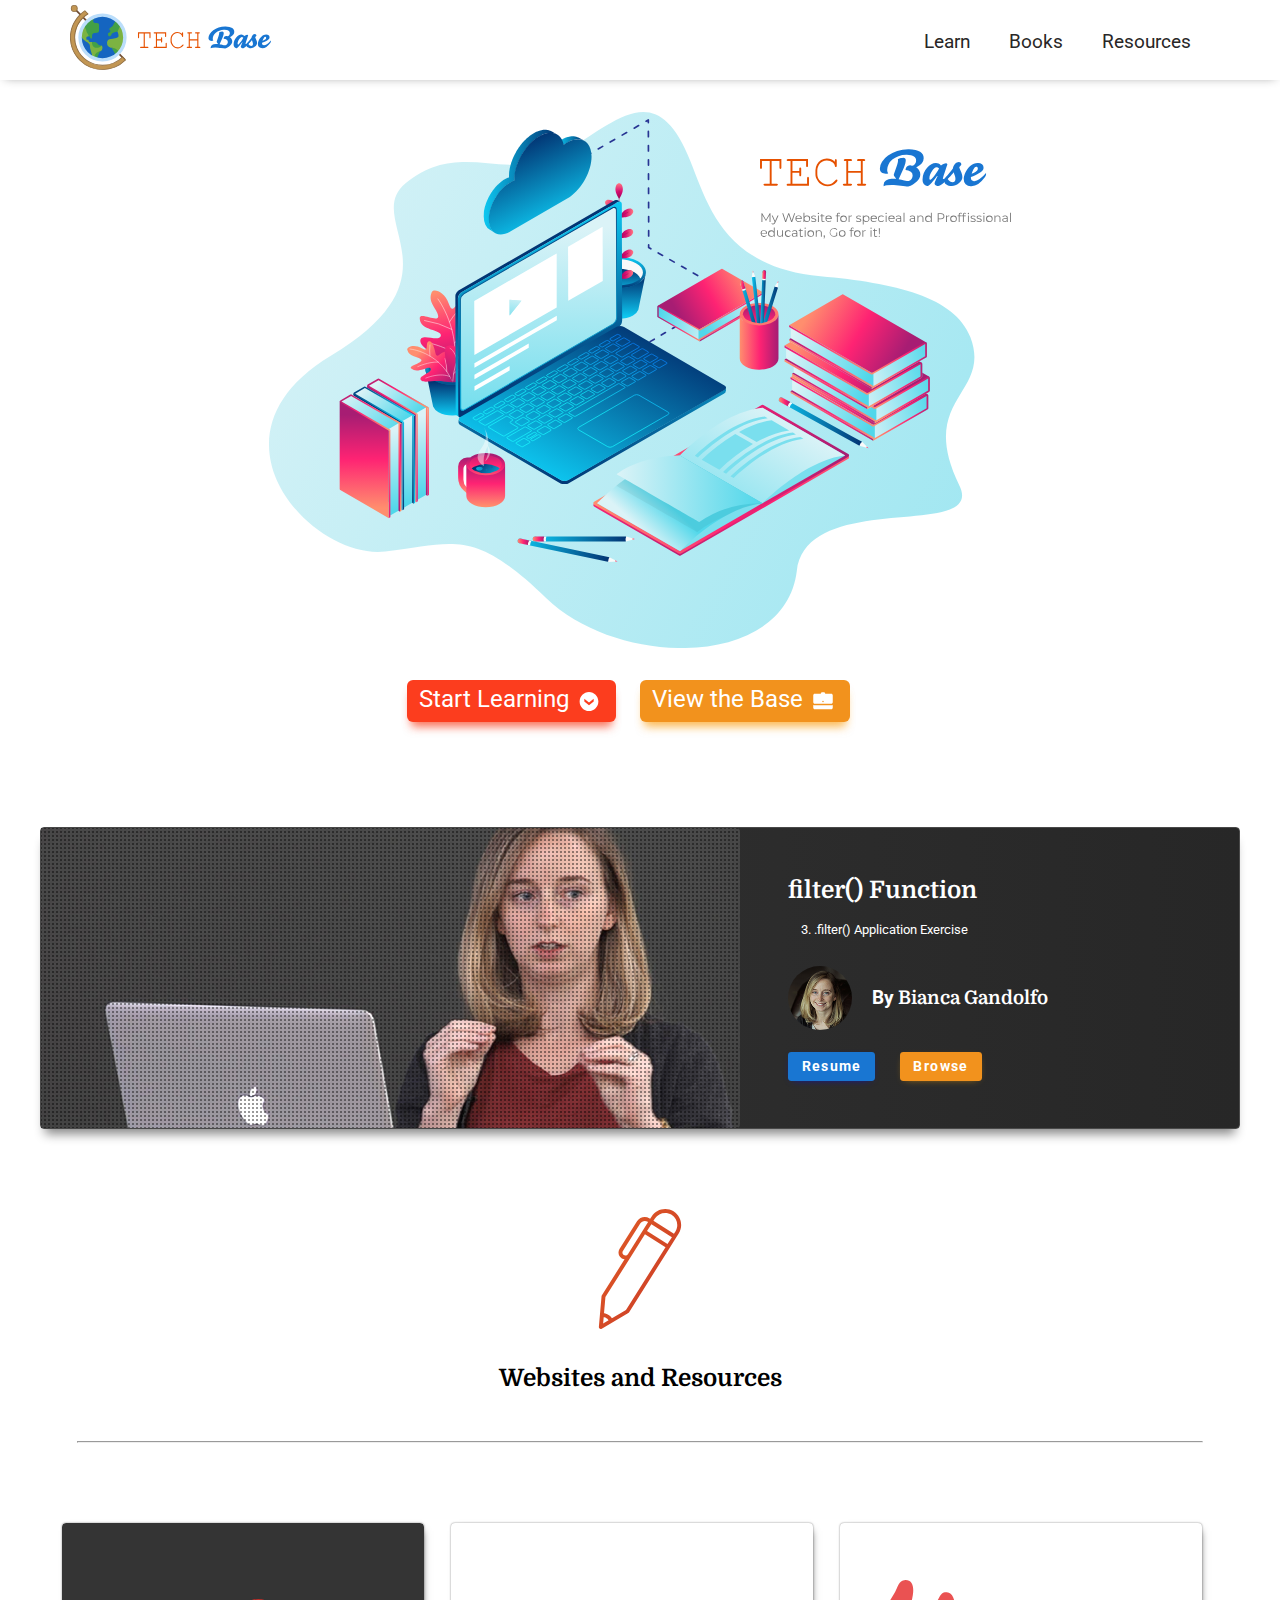
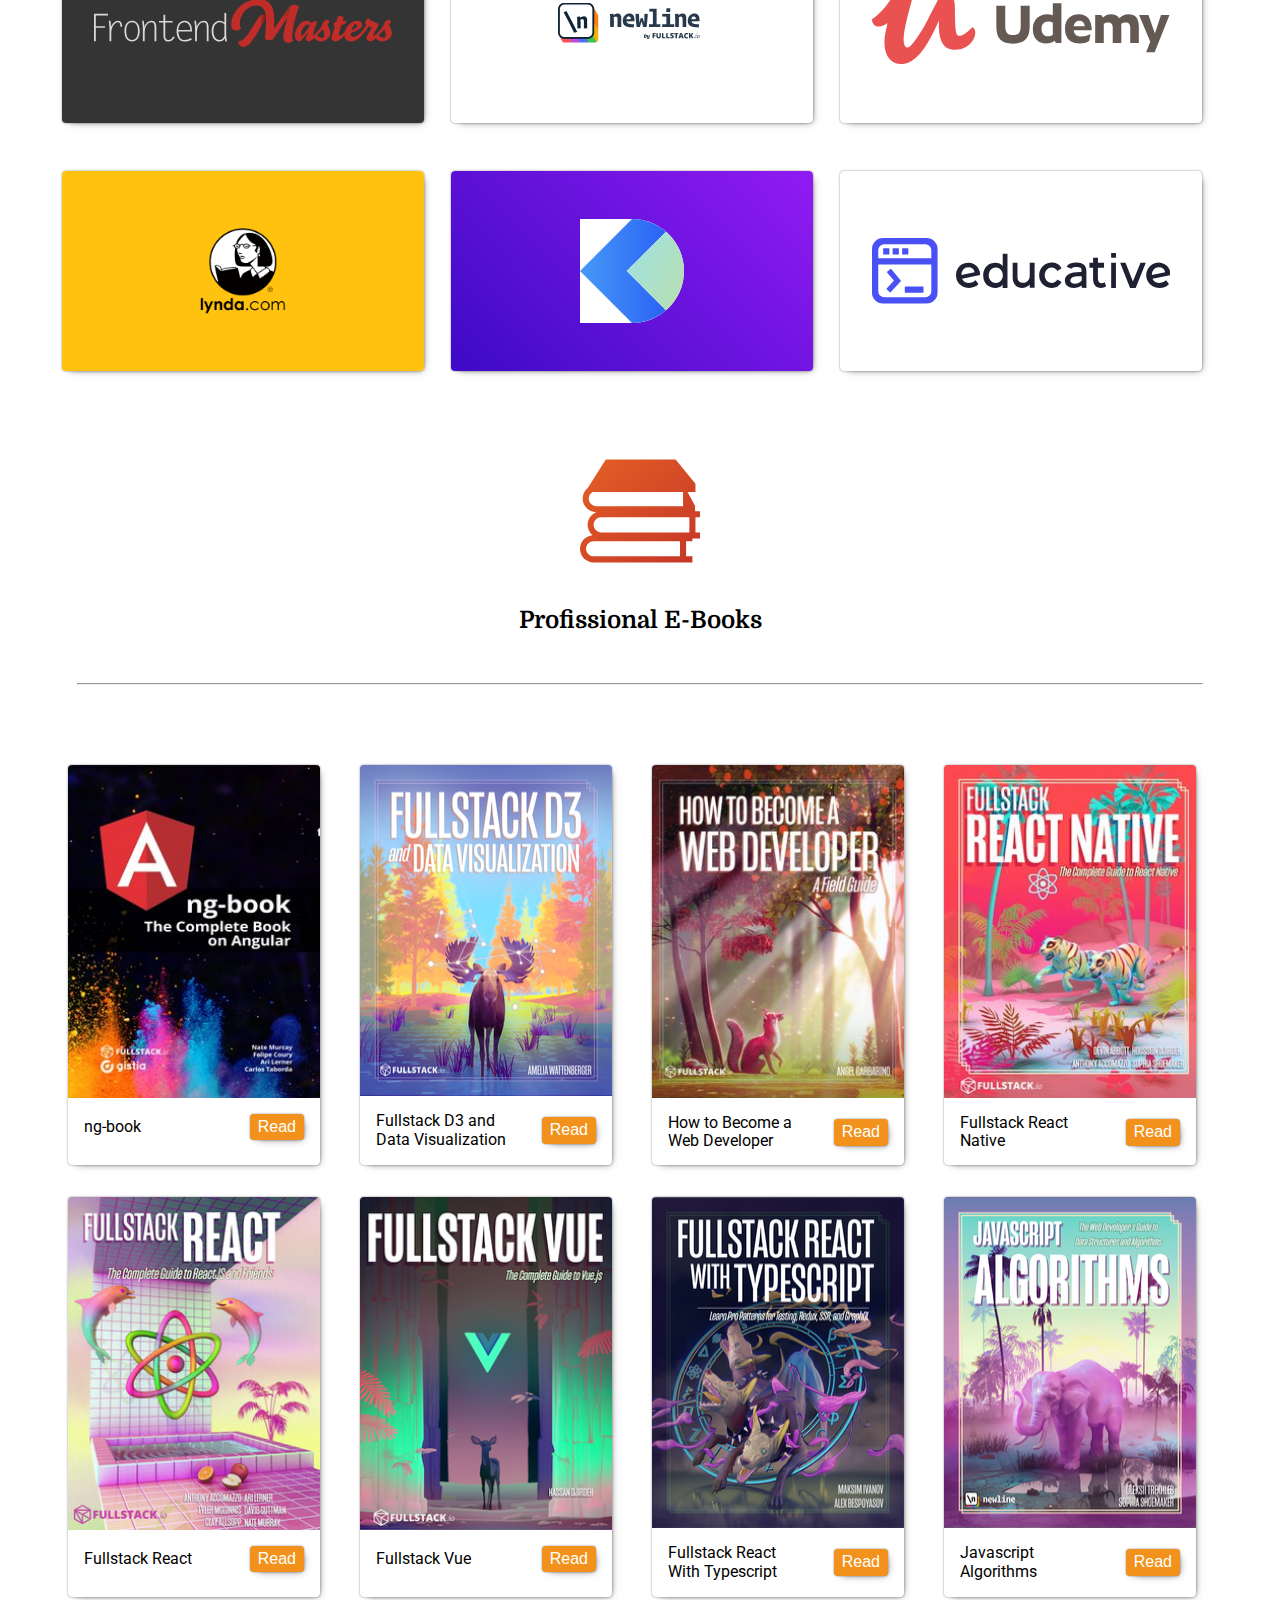
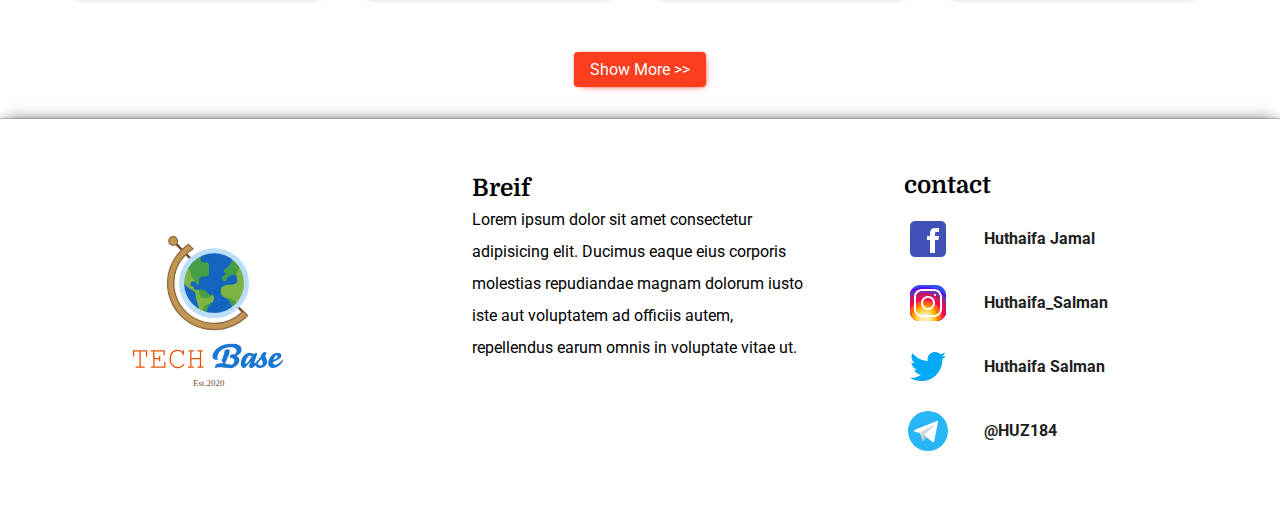
<file: index.html>
<!DOCTYPE html>
<html lang="en">

<head>
    <meta charset="UTF-8">
    <meta name="viewport" content="width=device-width, initial-scale=1.0">
    <link rel="stylesheet" href="css/normalize.css">
    <link rel="stylesheet" href="css/style.css">
    <link href="https://fonts.googleapis.com/css2?family=Domine:wght@400;700&family=Roboto&display=swap"
        rel="stylesheet">
    <link rel="icon" type="image/png" sizes="16x16" href="ico/globe.svg">
    <title>TECH BASE - Home</title>
</head>

<body>
    <div class="outer">
        <header class="HeaderMain">
            <div class="inner">
                <div class="s-wrap">
                    <div class="TbLogo">
                        <a href="index.html"></a>
                    </div>

                    <nav class="navbar">
                        <ul class="navigation">
                            <li><a class="navElement" href="learn.html">Learn</a></li>
                            <li><a class="navElement" href="books.html">Books</a></li>
                            <li><a class="navElement" href="resources.html">Resources</a></li>
                        </ul>
                    </nav>
                </div>

            </div>
        </header>

        <div class="mainContent">

            <section class="homeHero">
                <img class="hero" src="ico/Asset 1.svg" alt="Home Hero">
                <div class="buttons">
                    <button class="cta">
                        <p>Start Learning</p>
                        <img src="ico/icons8_down_button.svg" alt="" height="75%">
                    </button>
                    <button class="cta">
                        <p>View the Base</p>
                        <img src="ico/icons8_briefcase.svg" alt="" height="75%">
                    </button>
                </div>
            </section>

            <section class="continue">
                <div class="s-wrap">
                    <div class="image">
                        <div class="grid"></div>
                    </div>
                    <div class="elements">
                        <div class="text">
                            <h2 class="courseName">
                                filter() Function
                            </h2>
                            <p class="videoNum">
                                3. .filter() Application Exercise
                            </p>
                        </div>
                        <div class="instructor">
                            <div class="instructorPic">

                            </div>
                            <h3 class="instructorName">
                                <span>By</span> Bianca Gandolfo
                            </h3>
                        </div>
                        <div class="buttons">
                            <button class="resume">
                                Resume
                            </button>
                            <button class="browse">
                                Browse
                            </button>
                        </div>
                    </div>
                </div>
            </section>

            <section class="WebCards">
                <div class="icon">
                    <svg version="1.1" xmlns="http://www.w3.org/2000/svg" xmlns:xlink="http://www.w3.org/1999/xlink"
                        x="0px" y="0px" width="120px" height="120px" viewBox="0 0 376.447 376.447"
                        style="enable-background:new 0 0 376.447 376.447" xml:space="preserve">
                        <defs>
                            <linearGradient id="electives-linear-1" x1="0%" y1="0%" x2="100%" y2="100%">
                                <stop offset="0%" stop-color="#e46025"></stop>
                                <stop offset="100%" stop-color="#c63528"></stop>
                            </linearGradient>
                        </defs>
                        <path fill="url(#electives-linear-1)" d="M294.361,7.954l-0.88-0.56c-23.432-14.333-54.029-7.209-68.72,16l-4.64,7.4l-1-0.64l-0.84-0.52
                        c-13.4-8.079-30.787-4.142-39.4,8.92c-0.196,0.265-0.37,0.546-0.52,0.84l-54.04,85.44c-0.196,0.265-0.37,0.546-0.52,0.84
                        c-5.808,9.819-2.928,22.465,6.56,28.8l0.92,0.6c2.602,1.556,5.507,2.538,8.52,2.88l-71.08,112.8
                        c-0.664,0.899-1.066,1.966-1.16,3.08l-8.4,96c-0.111,1.268,0.178,2.54,0.828,3.635c1.714,2.888,5.444,3.839,8.332,2.125
                        l83.28-49.04c0.83-0.494,1.53-1.18,2.04-2l128-203.2l20-32l8-12.52C324.215,53.555,317.412,22.887,294.361,7.954z
                        M137.481,144.474c-4.323-2.741-5.627-8.455-2.92-12.8l54.4-86.12c5.002-7.891,15.434-10.267,23.36-5.32l1.32,0.8l-63.4,100.64
                        h-0.04C147.424,145.907,141.777,147.15,137.481,144.474z M72.561,359.314l1.72-20l2.08,0.4c4.703,1.178,8.907,3.826,12,7.56
                        c0.44,0.56,0.88,1.12,1.28,1.72L72.561,359.314z M144.201,316.914l-44,25.96c-4.814-7.443-12.279-12.777-20.88-14.92
                        c-1.318-0.33-2.653-0.584-4-0.76l4.44-50.96l80.8-128l42.24-67.24l0.96-1.52l64.44,40.6L144.201,316.914z M279.001,102.714
                        l-4.44,7.04l-64.32-40.56l13.68-21.68l64.4,40.72L279.001,102.714z M299.361,70.354l-4.64,7.4l-64.32-40.52l4.56-7.28
                        c11.193-17.731,34.606-23.093,52.4-12C305.092,29.148,310.453,52.56,299.361,70.354z"></path>
                    </svg>
                </div>
                <div class="desc">
                    <h2>Websites and Resources</h2>
                </div>
                <hr>
                <div class="cards">
                    <div class="s-wrap">
                        <div class="card frontendmasters">
                            <div class="image">
                                <img src="img/frontendmasters.e1e10b58c1.svg" alt="frontendmasters">
                            </div>
                            <h4 class="siteName">
                                Frontend Masters
                                <button>
                                    Visit
                                </button>
                            </h4>
                        </div>
                        <div class="card newline">
                            <div class="image">
                                <img src="img/newline-logo-longwise-lightbg-40h.png" alt="">
                            </div>
                            <h4 class="siteName">
                                newline
                                <button>
                                    Visit
                                </button>
                            </h4>
                        </div>
                        <div class="card udemy">
                            <div class="image">
                                <img src="img/udemy.svg" alt="" width="100%">
                            </div>
                            <h4 class="siteName">
                                Udemy
                                <button>
                                    Visit
                                </button>
                            </h4>
                        </div>
                        <div class="card lynda">
                            <div class="image">
                                <img src="img/ce3bb3ac827b287b0b167ad673a2f865.png" alt="" width="35%">
                            </div>

                            <h4 class="siteName">
                                Lynda
                                <button>
                                    Visit
                                </button>
                            </h4>
                        </div>
                        <div class="card designcode">
                            <div class="image">
                                <img src="img/DesignCode-Logo-Black.svg" alt="" width="35%">
                            </div>
                            <h4 class="siteName">
                                Design Code
                                <button>
                                    Visit
                                </button>
                            </h4>
                        </div>
                        <div class="card educative">
                            <div class="image">
                                <svg class="edu-logo" width="22%" xmlns="http://www.w3.org/2000/svg"
                                    viewBox="0 0 400 400">
                                    <path
                                        d="M333.33 0H66.67A66.67 66.67 0 000 66.67v266.66A66.67 66.67 0 0066.67 400h266.66A66.67 66.67 0 00400 333.33V66.67A66.67 66.67 0 00333.33 0zm28.57 325.24a36.66 36.66 0 01-36.66 36.66H74.76a36.66 36.66 0 01-36.66-36.66V161.9h323.8zm0-201.43H38.1v-49A36.66 36.66 0 0174.76 38.1h250.48a36.66 36.66 0 0136.66 36.66z"
                                        fill="#4951f5"></path>
                                    <rect x="67.9" y="62.91" width="38.09" height="38.09" rx="2.38" fill="#4951f5">
                                    </rect>
                                    <rect x="125.9" y="62.91" width="38.09" height="38.09" rx="2.38" fill="#4951f5">
                                    </rect>
                                    <rect x="183.9" y="62.91" width="38.09" height="38.09" rx="2.38" fill="#4951f5">
                                    </rect>
                                    <rect x="200" y="295.24" width="114.29" height="38.1" rx="3.33" fill="#4951f5">
                                    </rect>
                                    <path
                                        d="M108.91 331.08a3.33 3.33 0 004.71-.21l61.84-67.62a3.35 3.35 0 00.09-4.4l-58.17-69.17a3.32 3.32 0 00-4.69-.4l-20.07 16.88a3.34 3.34 0 00-.41 4.7l39.6 47.14a3.34 3.34 0 01-.09 4.4l-42.37 46.27a3.33 3.33 0 00.21 4.71z"
                                        fill="#4951f5"></path>
                                </svg>
                                <svg width="72%" class="edlogo-text" xmlns="http://www.w3.org/2000/svg"
                                    viewBox="0 0 862.42 140.51">
                                    <path
                                        d="M90.14 62.4a44.12 44.12 0 00-17.27-17.17 49.25 49.25 0 00-24.17-6 48.75 48.75 0 00-25.06 6.46 45.75 45.75 0 00-17.35 18A53.22 53.22 0 000 89.63a52.5 52.5 0 006.46 26.12 45.42 45.42 0 0018.33 18q11.87 6.47 27.45 6.47a56.51 56.51 0 0022-4.07 38.73 38.73 0 0015.94-12l-11.73-14.22q-10.28 10.71-25.68 10.71-10.46 0-17.88-4.43a25.48 25.48 0 01-10.81-12.92l72.43-14.77q0-14.95-6.37-26.12zM21.43 88.52v-.19q0-14 7.52-22.33t19.75-8.31a26.07 26.07 0 0126.21 20.12zM187.65 52.34a34.9 34.9 0 00-13.35-10A43.48 43.48 0 00157 39a48.52 48.52 0 00-24.65 6.31 44.56 44.56 0 00-17.13 17.79Q109 74.6 109 89.62t6.23 26.62a44.51 44.51 0 0017.17 17.91 48.51 48.51 0 0024.65 6.3 44.33 44.33 0 0017.88-3.52c5.4-2.35 9.94-5.87 12.22-10.57v13.87h19.62V3.12h-19.12zM184.27 106a27 27 0 01-10.15 10.85 29.24 29.24 0 01-28.83 0A26.94 26.94 0 01135.15 106a34.36 34.36 0 01-3.74-16.33 34.35 34.35 0 013.74-16.32 26.94 26.94 0 0110.14-10.85 29.24 29.24 0 0128.83 0 27 27 0 0110.15 10.8A34.35 34.35 0 01188 89.62a34.36 34.36 0 01-3.73 16.38zM296.16 90.18c0 12.75-3.9 17-8.59 22.17s-11 7.7-18.95 7.7q-10.68 0-16.46-6.59c-3.86-4.39-5.19-11-5.19-19.94V39.15h-19.34v57.52q0 21.71 11 32.75c7.3 7.35 13.79 11 26.48 11a41.45 41.45 0 0017.26-3.61 37.37 37.37 0 0013.84-10.3v13.62h19.62v-101h-19.67zM384.39 58.37a26 26 0 0113.13 3.44 27.39 27.39 0 0110 10.3l16.69-10.4a37.59 37.59 0 00-15.56-17.08q-10.35-5.94-24.08-5.94a51.44 51.44 0 00-26 6.5 46.39 46.39 0 00-17.82 18 52.74 52.74 0 00-6.58 26.18 53.29 53.29 0 006.58 26.28 46 46 0 0017.91 18.1 51.55 51.55 0 0025.91 6.5 46.62 46.62 0 0023.91-6 39.12 39.12 0 0015.73-17.18l-16.69-10.4a27.42 27.42 0 01-10 10.31 26 26 0 01-13.13 3.43q-12.34 0-20.25-8.45t-7.91-22.56q0-14.1 8-22.56a26.61 26.61 0 0120.16-8.47zM584.63 121.35q-6.23 0-9.7-3.81a19 19 0 01-4.46-11c-.06-3.47 0-47.69 0-47.69h24.49l.09-19.53h-24.52V19.51h-19.62v19.74h-14.69v19.57h14.69v48.47q0 16.32 8.54 24.86c5.69 5.68 12.07 8.27 22.51 8.27a41.07 41.07 0 0011.84-1.67 26 26 0 009.52-5l-6.23-16.51a19 19 0 01-12.46 4.11zM623.59 39.19h19.18v101.07h-19.18zM711.05 114.85l-29.54-75.66h-21.72l39.64 101.06h22.66l40.75-101.06h-21.36l-30.43 75.66zM818.46 120.79q-10.5 0-18-4.45a25.59 25.59 0 01-10.85-13l72.78-14.84q0-15-6.41-26.25A44.33 44.33 0 00838.66 45a52 52 0 00-49.47.46 45.93 45.93 0 00-17.44 18.09c-4.21 7.73-7.4 16.42-7.4 26.06s3.25 18.53 7.58 26.25A45.7 45.7 0 00790.35 134q11.91 6.49 27.58 6.49a56.89 56.89 0 0022.07-4.12 38.88 38.88 0 0016-12.06L844.27 110q-10.27 10.79-25.81 10.79zM787 88.33q0-14.1 7.56-22.45t19.84-8.35a26.19 26.19 0 0126.34 20.22L787 88.51zM623.53 0h19.57v19.43h-19.57zM512.68 46.51c-7.38-5-14.9-7.88-27.89-7.88-20.46 0-34 5.45-40.36 16.23l19.05 8.93c2.72-5.41 9.35-8 20.38-8 6.94 0 12 .9 15 2.67 2.85 1.68 4.6 3.77 5.19 6.2s-.07 6.55 0 11.95h-5.23c-40.81 0-61.5 11.72-61.5 34.85a25.83 25.83 0 0010.23 21c6.67 5.32 15.24 8 25.48 8 12.61 0 23.38-3.14 32.06-9.36v9l19 .26V76.21c.07-14.56-3.79-24.55-11.41-29.7zM505.11 111a29.86 29.86 0 01-11.4 8.8 37.31 37.31 0 01-15.71 3.45c-5.78 0-10.38-1.15-13.67-3.42a10.44 10.44 0 01-4.62-9.23c0-11.61 12-17.5 35.67-17.5h9.69z"
                                        fill="#202033"></path>
                                </svg>
                            </div>
                            <h4 class="siteName">
                                Educative
                                <button>
                                    Visit
                                </button>
                            </h4>
                        </div>

                    </div>

                </div>


            </section>

            <section class="books">
                <div class="icon">
                    <svg version="1.1" xmlns="http://www.w3.org/2000/svg" xmlns:xlink="http://www.w3.org/1999/xlink"
                        x="0px" y="0px" width="120px" height="120px" viewBox="0 0 795.035 795.035"
                        style="enable-background:new 0 0 795.035 795.035" xml:space="preserve">
                        <defs>
                            <linearGradient id="linear" x1="0%" y1="0%" x2="100%" y2="100%">
                                <stop offset="0%" stop-color="#e46025"></stop>
                                <stop offset="100%" stop-color="#c63528"></stop>
                            </linearGradient>
                        </defs>
                        <path fill="url(#linear)" d="M0,647.589c0,49.892,40.588,90.479,90.479,90.479h20.108h552.079h40.211h41.895v-40.212h-41.895V597.322h41.895v-17.594
                        h20.104h30.16v-40.212h-30.16V438.989h30.16v-40.211h-30.16h-2.513v-13.395v-20.107v-0.863l-49.647-92.992h52.161v-54.073
                        L633.665,56.968H170.738L51.356,245.075c-20.417,16.612-33.76,41.625-33.76,69.935c0,49.581,40.114,89.89,89.593,90.383
                        c-33.291,13.372-56.922,45.847-56.922,83.864c0,27.604,12.688,52.046,32.242,68.656C36.395,562.022,0,600.426,0,647.589z
                        M57.806,315.01c0-18.75,10.429-34.946,25.686-43.586h599.278v93.854H108.074C80.359,365.276,57.806,342.72,57.806,315.01z
                        M140.747,438.991h20.106h563.809v100.526H160.853h-20.106c-27.715,0-50.268-22.541-50.268-50.26
                        C90.48,461.53,113.032,438.991,140.747,438.991z M90.48,597.322h20.108h552.079v100.533h-552.08H90.479
                        c-27.713,0-50.265-22.541-50.265-50.267C40.214,619.862,62.767,597.322,90.48,597.322z"></path>
                    </svg>
                </div>
                <div class="desc">
                    <h2>Profissional E-Books</h2>
                </div>
                <hr>
                <div class="books">
                    <div class="s-wrap">
                        <div class="book">
                            <div class="image">
                                <img class="img-fluid" src="img/20191126145408141_ng-book.jpg" alt="">
                            </div>
                            <div class="name">
                                <p>ng-book</p>
                                <button class="read">Read</button>
                            </div>
                        </div>
                        <div class="book">
                            <div class="image">
                                <img class="img-fluid" src="img/20190514165730060_Book Cover-900h.png" alt="">
                            </div>
                            <div class="name">
                                <p>Fullstack D3 and Data Visualization</p>
                                <button class="read">Read</button>
                            </div>
                        </div>
                        <div class="book">
                            <div class="image">
                                <img class="img-fluid" src="img/20190830200745796_web-developers-field-guide.jpg"
                                    alt="">
                            </div>
                            <div class="name">
                                <p>How to Become a Web Developer</p>
                                <button class="read">Read</button>
                            </div>
                        </div>
                        <div class="book">
                            <div class="image">
                                <img class="img-fluid" src="img/20190131231429465_fullstack-react-native-cover.jpg"
                                    alt="">
                            </div>
                            <div class="name">
                                <p>Fullstack React Native</p>
                                <button class="read">Read</button>
                            </div>
                        </div>
                        <div class="book">
                            <div class="image">
                                <img class="img-fluid" src="img/20190131015240478_fullstack-react-cover-medium@2x.png"
                                    alt="">
                            </div>
                            <div class="name">
                                <p>Fullstack React</p>
                                <button class="read">Read</button>
                            </div>
                        </div>
                        <div class="book">
                            <div class="image">
                                <img class="img-fluid" src="img/20190131231434600_fullstack-vue-cover.png" alt="">
                            </div>
                            <div class="name">
                                <p>Fullstack Vue</p>
                                <button class="read">Read</button>
                            </div>
                        </div>
                        <div class="book">
                            <div class="image">
                                <img class="img-fluid" src="img/20200515205449509_Book Cover-900h.png" alt="">
                            </div>
                            <div class="name">
                                <p>Fullstack React With Typescript</p>
                                <button class="read">Read</button>
                            </div>
                        </div>
                        <div class="book">
                            <div class="image">
                                <img class="img-fluid" src="img/20200701172834088_Book Cover-900h.png" alt="">
                            </div>
                            <div class="name">
                                <p>Javascript Algorithms</p>
                                <button class="read">Read</button>
                            </div>
                        </div>
                    </div>

                </div>
                <div class="showMore">


                    <a href="books.html" class="link-btn">
                        Show More >>
                    </a>
                </div>
            </section>
        </div>

        <footer class="footerMain">
            <div class="inner">
                <div class="s-wrap">
                    <div class="logo">
                        <img src="ico/foter logo.svg" alt="">
                    </div>
                    <div class="info">
                        <h2 class="title">Breif</h2>
                        <p>Lorem ipsum dolor sit amet consectetur adipisicing elit. Ducimus eaque eius corporis
                            molestias repudiandae magnam dolorum iusto iste aut voluptatem ad officiis autem,
                            repellendus earum omnis in voluptate vitae ut.</p>

                    </div>
                    <div class="contact">
                        <h2>contact</h2>
                        <div class="content">
                            <img src="ico/icons8_Facebook.svg" alt="">
                            <p><a href="">Huthaifa Jamal</a></p>
                            <img src="ico/icons8_instagram.svg" alt="">
                            <p><a href="">Huthaifa_Salman</a></p>
                            <img src="ico/icons8_twitter.svg" alt="">
                            <p><a href="">Huthaifa Salman</a></p>
                            <img src="ico/icons8_telegram_app.svg" alt="">
                            <p><a href="">@HUZ184</a></p>
                        </div>
                    </div>
                </div>
            </div>
        </footer>

    </div>
    <script src="js/app.js"></script>
</body>

</html>
</file>
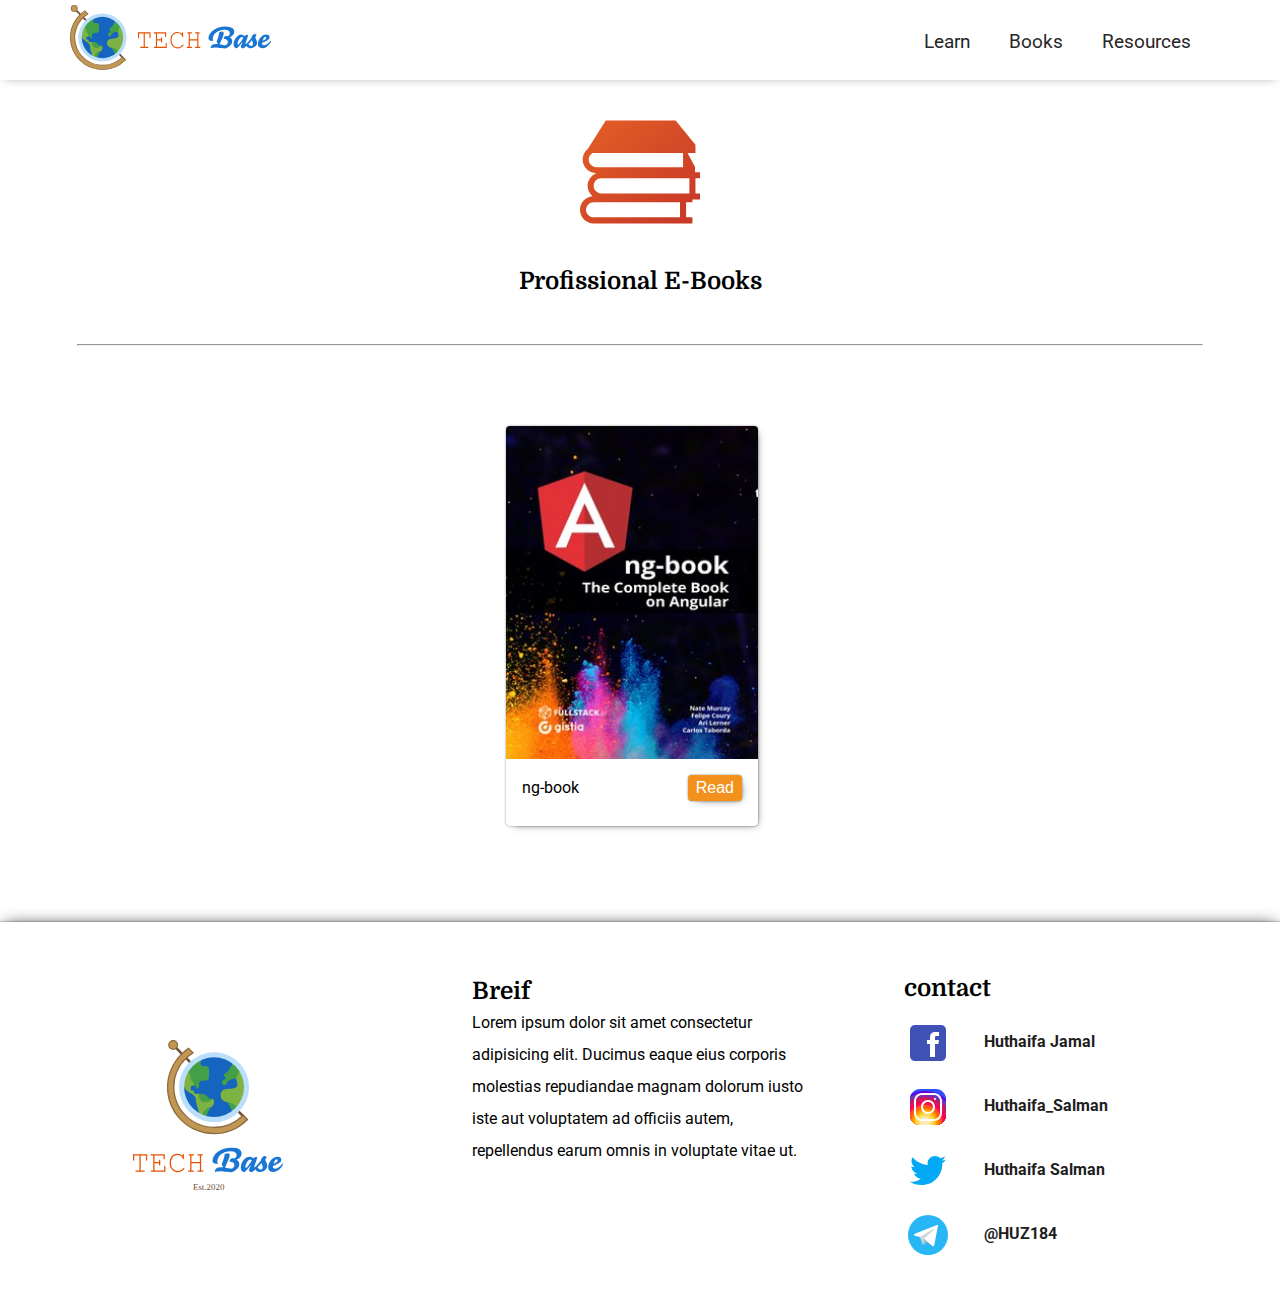
<file: books.html>
<!DOCTYPE html>
<html lang="en">

<head>
    <meta charset="UTF-8">
    <meta name="viewport" content="width=device-width, initial-scale=1.0">
    <link rel="stylesheet" href="css/normalize.css">
    <link rel="stylesheet" href="css/style.css">
    <link href="https://fonts.googleapis.com/css2?family=Domine:wght@400;700&family=Roboto&display=swap"
        rel="stylesheet">
    <link rel="icon" type="image/png" sizes="16x16" href="ico/globe.svg">
    <title>TECH BASE - Home</title>
</head>

<body>
    <div class="outer">
        <header class="HeaderMain">
            <div class="inner">
                <div class="s-wrap">
                    <div class="TbLogo">
                        <a href="index.html"></a>
                    </div>

                    <nav class="navbar">
                        <ul class="navigation">
                            <li><a class="navElement" href="learn.html">Learn</a></li>
                            <li><a class="navElement" href="books.html">Books</a></li>
                            <li><a class="navElement" href="resources.html">Resources</a></li>
                        </ul>
                    </nav>
                </div>

            </div>
        </header>


        <div class="mainContent">
            <section class="books">
                <div class="icon">
                    <svg version="1.1" xmlns="http://www.w3.org/2000/svg" xmlns:xlink="http://www.w3.org/1999/xlink"
                        x="0px" y="0px" width="120px" height="120px" viewBox="0 0 795.035 795.035"
                        style="enable-background:new 0 0 795.035 795.035" xml:space="preserve">
                        <defs>
                            <linearGradient id="linear" x1="0%" y1="0%" x2="100%" y2="100%">
                                <stop offset="0%" stop-color="#e46025"></stop>
                                <stop offset="100%" stop-color="#c63528"></stop>
                            </linearGradient>
                        </defs>
                        <path fill="url(#linear)" d="M0,647.589c0,49.892,40.588,90.479,90.479,90.479h20.108h552.079h40.211h41.895v-40.212h-41.895V597.322h41.895v-17.594
                        h20.104h30.16v-40.212h-30.16V438.989h30.16v-40.211h-30.16h-2.513v-13.395v-20.107v-0.863l-49.647-92.992h52.161v-54.073
                        L633.665,56.968H170.738L51.356,245.075c-20.417,16.612-33.76,41.625-33.76,69.935c0,49.581,40.114,89.89,89.593,90.383
                        c-33.291,13.372-56.922,45.847-56.922,83.864c0,27.604,12.688,52.046,32.242,68.656C36.395,562.022,0,600.426,0,647.589z
                        M57.806,315.01c0-18.75,10.429-34.946,25.686-43.586h599.278v93.854H108.074C80.359,365.276,57.806,342.72,57.806,315.01z
                        M140.747,438.991h20.106h563.809v100.526H160.853h-20.106c-27.715,0-50.268-22.541-50.268-50.26
                        C90.48,461.53,113.032,438.991,140.747,438.991z M90.48,597.322h20.108h552.079v100.533h-552.08H90.479
                        c-27.713,0-50.265-22.541-50.265-50.267C40.214,619.862,62.767,597.322,90.48,597.322z"></path>
                    </svg>
                </div>
                <div class="desc">
                    <h2>Profissional E-Books</h2>
                </div>
                <hr>
                <div class="books">
                    <div class="s-wrap book-shelf">
                        <div class="book">
                            <div class="image">
                                <img class="img-fluid" src="img/20191126145408141_ng-book.jpg" alt="">
                            </div>
                            <div class="name">
                                <p>ng-book</p>
                                <button class="read">Read</button>
                            </div>
                        </div>
                    </div>
                </div>
            </section>
        </div>






        <footer class="footerMain">
            <div class="inner">
                <div class="s-wrap">
                    <div class="logo">
                        <img src="ico/foter logo.svg" alt="">
                    </div>
                    <div class="info">
                        <h2 class="title">Breif</h2>
                        <p>Lorem ipsum dolor sit amet consectetur adipisicing elit. Ducimus eaque eius corporis
                            molestias repudiandae magnam dolorum iusto iste aut voluptatem ad officiis autem,
                            repellendus earum omnis in voluptate vitae ut.</p>

                    </div>
                    <div class="contact">
                        <h2>contact</h2>
                        <div class="content">
                            <img src="ico/icons8_Facebook.svg" alt="">
                            <p><a href="">Huthaifa Jamal</a></p>
                            <img src="ico/icons8_instagram.svg" alt="">
                            <p><a href="">Huthaifa_Salman</a></p>
                            <img src="ico/icons8_twitter.svg" alt="">
                            <p><a href="">Huthaifa Salman</a></p>
                            <img src="ico/icons8_telegram_app.svg" alt="">
                            <p><a href="">@HUZ184</a></p>
                        </div>
                    </div>
                </div>
            </div>
        </footer>

    </div>
    <script src="js/app.js"></script>
</body>

</html>
</file>
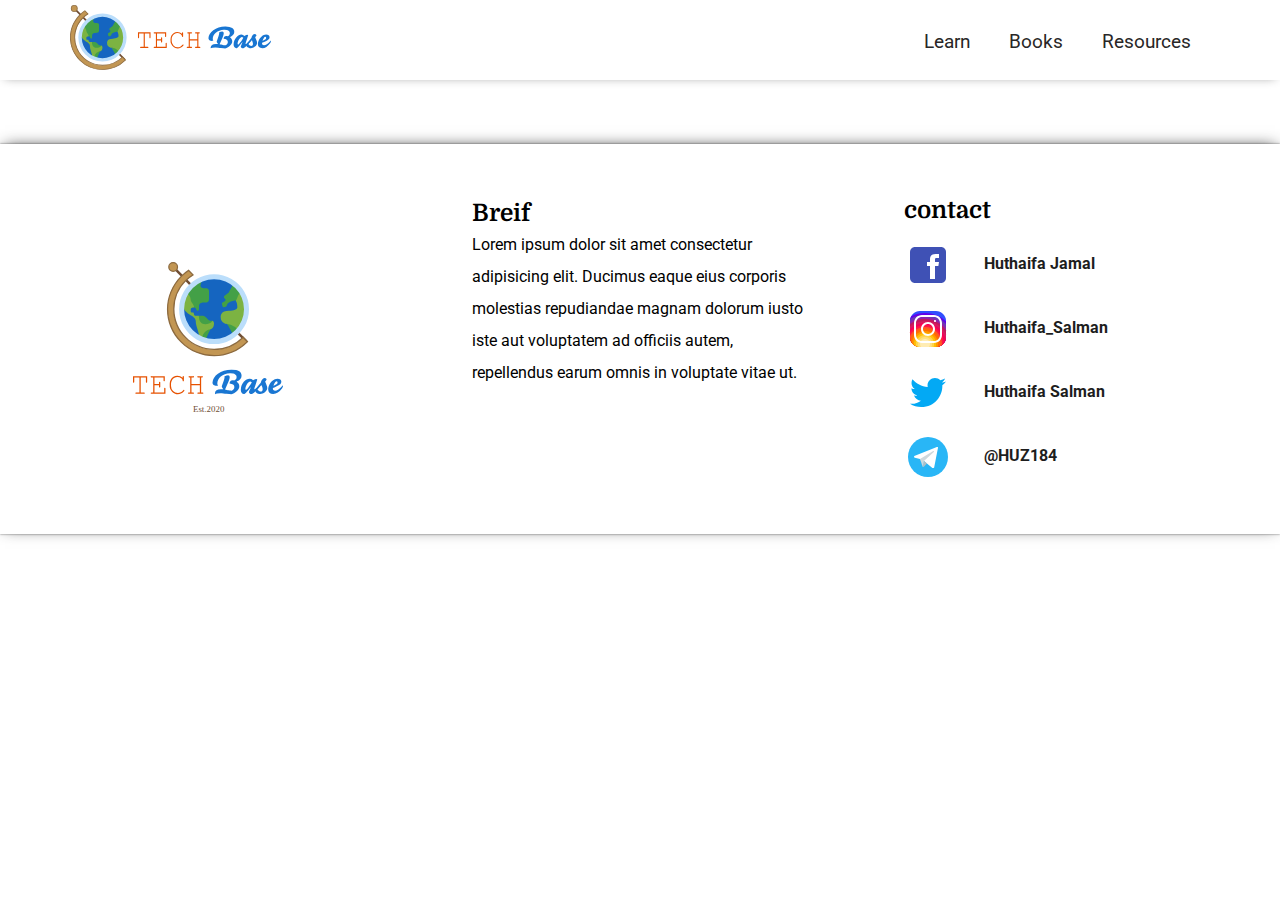
<file: learn.html>
<!DOCTYPE html>
<html lang="en">

<head>
    <meta charset="UTF-8">
    <meta name="viewport" content="width=device-width, initial-scale=1.0">
    <link rel="stylesheet" href="css/normalize.css">
    <link rel="stylesheet" href="css/style.css">
    <link href="https://fonts.googleapis.com/css2?family=Domine:wght@400;700&family=Roboto&display=swap"
        rel="stylesheet">
    <link rel="icon" type="image/png" sizes="16x16" href="ico/globe.svg">
    <title>TECH BASE - Home</title>
</head>

<body>
    <div class="outer">
        <header class="HeaderMain">
            <div class="inner">
                <div class="s-wrap">
                    <div class="TbLogo">
                        <a href="index.html"></a>
                    </div>

                    <nav class="navbar">
                        <ul class="navigation">
                            <li><a class="navElement" href="learn.html">Learn</a></li>
                            <li><a class="navElement" href="books.html">Books</a></li>
                            <li><a class="navElement" href="resources.html">Resources</a></li>
                        </ul>
                    </nav>
                </div>

            </div>
        </header>


        <div class="mainContent">



        </div>


        <footer class="footerMain">
            <div class="inner">
                <div class="s-wrap">
                    <div class="logo">
                        <img src="ico/foter logo.svg" alt="">
                    </div>
                    <div class="info">
                        <h2 class="title">Breif</h2>
                        <p>Lorem ipsum dolor sit amet consectetur adipisicing elit. Ducimus eaque eius corporis
                            molestias repudiandae magnam dolorum iusto iste aut voluptatem ad officiis autem,
                            repellendus earum omnis in voluptate vitae ut.</p>

                    </div>
                    <div class="contact">
                        <h2>contact</h2>
                        <div class="content">
                            <img src="ico/icons8_Facebook.svg" alt="">
                            <p><a href="">Huthaifa Jamal</a></p>
                            <img src="ico/icons8_instagram.svg" alt="">
                            <p><a href="">Huthaifa_Salman</a></p>
                            <img src="ico/icons8_twitter.svg" alt="">
                            <p><a href="">Huthaifa Salman</a></p>
                            <img src="ico/icons8_telegram_app.svg" alt="">
                            <p><a href="">@HUZ184</a></p>
                        </div>
                    </div>
                </div>
            </div>
        </footer>

    </div>
    <script src="js/app.js"></script>
</body>

</html>
</file>
<file: css/style.css>
/* 
    A) light blue : #1976D2
    B) magenta : #571EFC
    C) pink : #E627DC
    D) Red : #FC3D1E
    E) Orange : #F2921D
        font-family: 'Domine', serif;

    font-family: 'Roboto', sans-serif;
 */
:root {
    --blue: #1976D2;
    --magenta: #571EFC;
    --pink: #E627DC;
    --red: #FC3D1E;
    --orange: #F2921D;

    --blueG: ;
    --magentaG: ;
    --pinkG: ;
    --redG: ;
    --orangeG: ;
    --roboto: 'Roboto', sans-serif;
    --domine: 'Domine', serif;
}

* {
    margin: 0;
    padding: 0;
    box-sizing: border-box;
    font-family: var(--roboto);
}

h1,
h2,
h3,
h4,
h5,
h6 {
    font-family: var(--domine);
}

body {
    display: flex;
}

button {
    cursor: pointer;
}

.outer {
    flex: 1 1 auto;
    display: flex;
    flex-direction: column;
    align-items: stretch;
}


.HeaderMain {
    position: relative;
    z-index: 99;
    height: 80px;
    background: rgb(255, 255, 255);
    box-shadow: 0px 2px 10px -5px #888888;
}

.hero {
    max-width: 85%;
    max-height: 85%;
}

.inner {
    padding: 5px 0;
}

.s-wrap {
    padding-left: 30px;
    padding-right: 30px;
    max-width: 1200px;
    margin-left: auto;
    margin-right: auto;
    width: 100%;
}

.HeaderMain .s-wrap {
    display: flex;
    justify-content: space-between;
    flex-direction: row;
    align-items: center;

}

nav {
    flex: 0 0 30%;
}

nav ul {
    display: flex;
    list-style: none;
    justify-content: flex-end;
}

.navElement {
    text-decoration: none;
    color: rgb(41, 39, 39);
    padding-left: 1em;
    padding-right: 1em;
    font-size: 1.2em;

}

.navElement:hover {
    background-color: var(--blue);
    border-radius: 1em;
    color: white;
    transition: all 0.5s;
}

.TbLogo a {
    background: url(../ico/logo.svg) no-repeat;

    display: block;
    width: 250px;
    height: 75px;
    flex: 0 0 60%;
}

.mainContent {
    width: 100%;
    min-width: 350px;
    margin: 2em auto;
    padding: 0 1em;
}

.homeHero {
    height: 20%;
    width: 70%;
    max-width: 1200px;
    min-width: 300px;
    margin: 0 auto;
    display: flex;
    flex-direction: column;
    justify-content: space-between;
    align-items: center;
}

.homeHero img {
    align-self: center;

}

/* .mainContent,
.inner {
    border: 1px solid magenta;
} */

.homeHero .buttons {
    display: flex;
    flex-direction: row;
    margin: 2em 0;
}

.cta {
    margin-right: 1em;
    min-width: 185px;
    padding: 0.25em 0.5em;
    display: flex;
    justify-content: space-around;
    align-items: flex-start;
    color: white;
    font-size: 1.5em;
    background-color: var(--red);
    border: none;
    border-radius: 0.25em;
    box-shadow: 0px 7px 10px -5px rgba(250, 86, 57, 0.753), 0px 10px 10px -5px rgba(250, 86, 57, 0.5);
}

.buttons .cta:nth-child(2) {
    background-color: var(--orange);

    box-shadow: 0px 7px 10px -5px rgba(253, 169, 42, 0.726), 0px 10px 10px -5px rgba(250, 173, 57, 0.5);
}

.cta:hover {
    cursor: pointer;
    transition: all 0.5s;
}

.cta img {
    width: 1.25em;
    margin-left: 5px;
}


.continue {
    max-width: 1200px;
    margin: 5em auto;
    background: rgb(255, 255, 255);
    border: 1px solid rgb(73, 73, 73);
    color: white;
    border-radius: 0.25em;
    box-shadow: 0px 10px 10px -5px #888888;
    background-image: linear-gradient(270deg, rgb(39, 39, 39), #343434);
}

.continue .s-wrap {
    display: flex;
    padding: 0;


}



.grid {
    background-image: url(../img/PNG\ Image4\ ×\ 4\ pixels.png);
    width: 100%;
    height: 100%;
    opacity: 0.4;
}

.continue .elements {

    display: flex;
    flex-direction: column;


    padding: 1em;
    border-radius: .25em;
    justify-content: center;
    width: 40%;
    line-height: 2.5em;
}

.continue .image {
    background-image: url(../img/hero-background.jpg);
    background-position: left;
    background-repeat: no-repeat;
    background-size: cover;
    border-radius: 0.25em;
    height: 300px;
    width: 60%;
    background-color: #464646;
    margin-right: 2em;
}

.instructor {
    display: flex;
    align-items: center;
    margin: 1em 0;
}

.instructorPic {

    background-image: url(../img/thumb.png);
    width: 4em;
    height: 4em;
    border-radius: 100%;
    background-size: contain;
    margin-right: 1.25em;
}

hr {
    margin: 3em 0;
    width: 90%;
}

.videoNum {
    margin-left: 1em;
    font-size: 0.8em;
}

.continue .buttons button {
    border: none;
    font-size: 0.85em;
    margin-right: 1.5em;
    padding: 0.5em 1em;
    font-weight: bold;
    color: white;
    border-radius: 0.25em;
    font-family: var(--roboto);
    letter-spacing: 0.1em;
}

.resume {
    background: var(--blue);
    box-shadow: 0 2px 8px -5px blue;
}

.browse {
    background: var(--orange);
    box-shadow: 0 2px 8px -5px orange;
}

.WebCards,
.books {
    display: flex;
    flex-direction: column;
    align-items: center;
    justify-content: center;

}



.WebCards .icon,
.books .icon {

    margin-bottom: 2em;
}

.cards,
.books {
    width: 100%;

}

.cards .s-wrap,
.books .s-wrap {
    padding: 2em 1em;
    width: 100%;
    display: flex;
    justify-content: space-around;
    flex-wrap: wrap;
}

.WebCards .card {
    border-radius: 0.25em;
    height: 200px;
    margin-right: 1em;
    margin-bottom: 3em;
    width: 31%;
    min-width: 275px;
    box-shadow: 3px 3px 8px -5px #434343, 0px 0px 2px 0px #434343a9;
    display: flex;
    flex-direction: column;
    transition: all 0.5s ease;
    overflow: hidden;
}



.card:hover,
.book:hover {
    scale: 1.1;

    box-shadow: 9px 9px 15px -5px #434343, 0px 0px 2px 0px #434343a9;

}



.card .image {
    display: flex;
    align-items: center;
    justify-content: center;
    width: 100%;
    height: 100%;
    padding: 1em 2em;
    border-top-left-radius: 0.25em;
    border-top-right-radius: 0.25em;
    background-repeat: no-repeat;
    box-shadow: inset 0px 0px 0em black;
    transition: all 0.5s ease;
    translate: 0 0;
}

.card:hover .image {
    translate: 0 -35px;
}

.frontendmasters .image {
    background: #343434;
}

.lynda .image {
    background: #FFC20E;
}

.designcode .image {
    background-image: linear-gradient(225deg, #911BF2, #3D0AC6);
}

.educative .image {
    display: flex;
    justify-content: space-between;
}

.siteName {
    display: flex;
    background: white;
    overflow: hidden;
    justify-content: space-between;
    padding: 1em 1em;
    align-items: center;
    visibility: hidden;
    position: absolute;
    translate: 0px 75px;
    width: 100%;
    bottom: 0;

    transition: all 0.5s ease;
    border-bottom-left-radius: 0.25em;
    border-bottom-right-radius: 0.25em;

}

.card:hover .siteName {
    visibility: visible;
    translate: 0 0;

}

.siteName button {
    border: none;
    border-radius: 0.25em;
    background: var(--blue);
    color: white;
    padding: 0.25em 0.5em;
    box-shadow: 3px 3px 8px -5px #434343, 0px 0px 2px 0px #434343a9;

}

.book {
    display: flex;
    flex-direction: column;

    width: 252px;
    height: 400px;
    margin-right: 1em;
    margin-bottom: 2em;
    border-radius: 0.25em;
    box-shadow: 3px 3px 8px -5px #434343, 0px 0px 2px 0px #434343a9;
    transition: all 0.25s ease-in-out;
}

.book .image {
    width: 100%;
    height: 333px;
    border-top-left-radius: 0.25em;
    border-top-right-radius: 0.25em;
    background-repeat: no-repeat;
    background-size: contain;

}

.book img {
    border-top-left-radius: 0.25em;
    border-top-right-radius: 0.25em;
}

.book .name {
    padding: 1em 1em;
    display: flex;
    justify-content: space-between;
    align-items: center;
}

.name p {
    width: 60%;
}

.book .name .read {
    background: var(--orange);
    box-shadow: 3px 3px 8px -5px #434343, 0px 0px 2px 0px #434343a9;
    color: white;
    padding: 0.25em 0.5em;
    border-radius: 0.25em;
    border: none;
}

.img-fluid {
    width: 100%;
    height: 100%;
}




.books .icon2 {
    background-image: url(../25331\ [Converted].svg);
    background-size: cover;

    height: 250px;
    width: 100%;
    padding: 0;
}







.footerMain {
    box-shadow: 0px -2px 15px -5px #303030, 0px 0px 2px 0px #303030a9;


    min-height: 350px;
    width: 100%;


}

.footerMain .s-wrap {
    display: grid;
    grid-template-columns: 1fr 1fr 1fr;
    grid-template-rows: auto;
    grid-gap: 6em;
    padding: 3em 0;
}

.footerMain .logo {
    align-self: center;
    justify-self: center;
    min-width: 150px;
}


.info .image {
    border-radius: 5em;
    background-image: url(../img/Huthaifa-min.jpg);
    background-size: cover;
    height: 100px;
    width: 100px;
}

.contact .content {
    margin-top: 1em;
    display: grid;
    grid-template-columns: 1fr 4fr;
    align-items: center;
    grid-template-rows: auto;
    grid-gap: 1em;
    color: rgb(29, 29, 29);
}

.contact a {
    text-decoration: none;
    font-weight: bold;
    color: rgb(29, 29, 29);
}

.info {
    line-height: 2em;
}

.link-btn {
    padding: 0.5em 1em;
    background-color: var(--red);
    color: white;
    text-decoration: none;
    border-radius: 0.25em;
    box-shadow: 3px 3px 8px -5px var(--red), 0px 0px 2px 0px #f03131a9;
}
</file>
